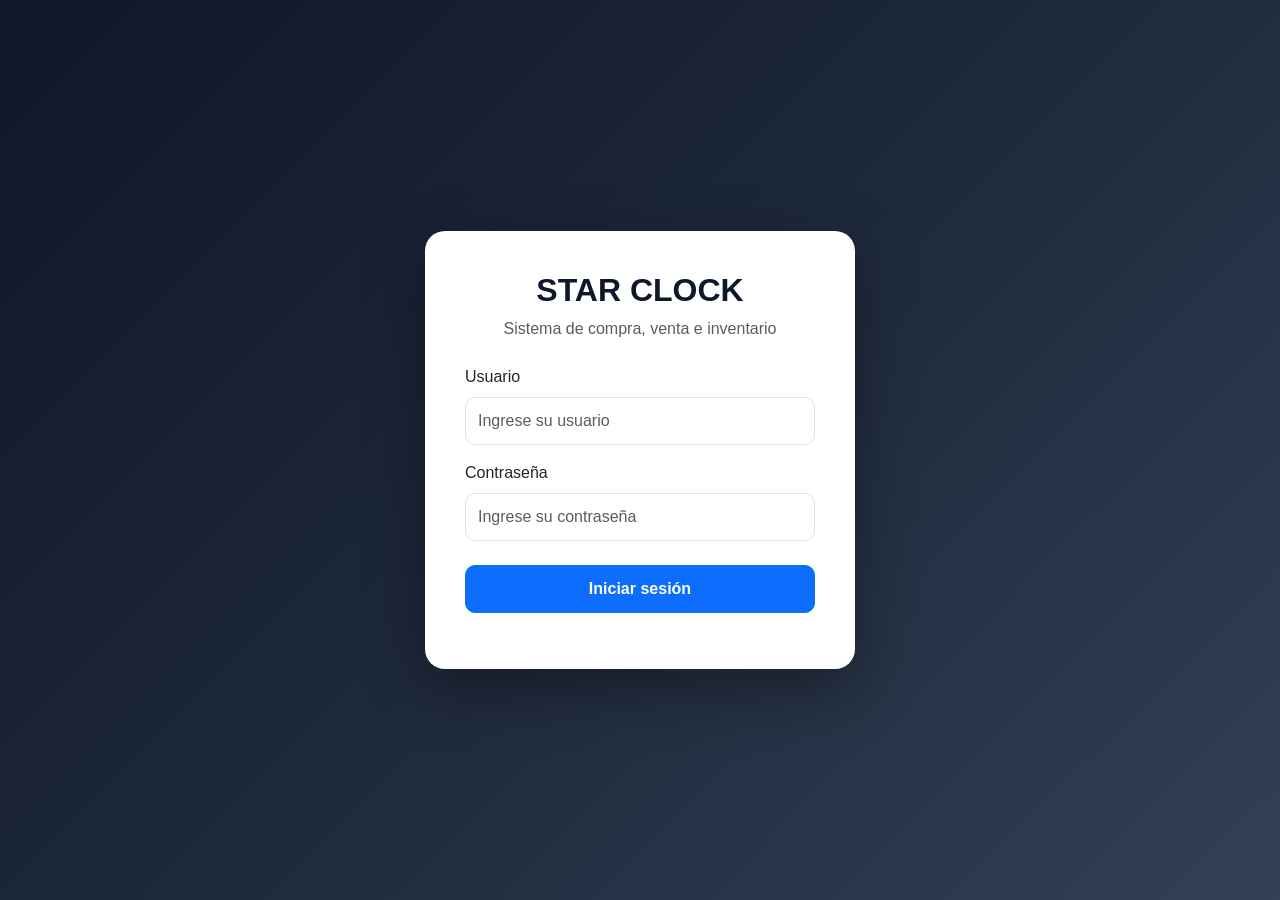
<file: frontend/index.html>
<!DOCTYPE html>
<html lang="es">
<head>
    <meta charset="UTF-8">
    <meta http-equiv="refresh" content="0; url=login.html">
    <title>STAR CLOCK</title>
</head>
<body>

    <script>
        window.location.href = "login.html";
    </script>

</body>
</html>
</file>
<file: frontend/css/estilos.css>
body {
    margin: 0;
    font-family: Arial, Helvetica, sans-serif;
}

.login-body {
    min-height: 100vh;

    background:
        linear-gradient(
            135deg,
            #0f172a,
            #1e293b,
            #334155
        );

    display: flex;
    align-items: center;
    justify-content: center;
}

.login-container {
    width: 100%;
    padding: 20px;
}

.login-card {
    max-width: 430px;
    margin: auto;

    background: #ffffff;

    padding: 40px;

    border-radius: 20px;

    box-shadow:
        0 20px 60px
        rgba(0, 0, 0, 0.35);
}

.logo-text {
    font-size: 32px;
    font-weight: 800;
    color: #0f172a;
}

.form-control {
    height: 48px;
    border-radius: 10px;
}

.btn-login {
    height: 48px;
    border-radius: 10px;
    font-weight: 600;
}

/* =====================================================
   DASHBOARD
===================================================== */

.dashboard-body {
    background: #f4f7fb;
    min-height: 100vh;
}


/* SIDEBAR */

.sidebar {
    position: fixed;
    top: 0;
    left: 0;

    width: 260px;
    height: 100vh;

    background: #0f172a;

    color: white;

    display: flex;
    flex-direction: column;

    padding: 25px 18px;
}


.sidebar-logo {
    font-size: 22px;
    font-weight: 800;

    display: flex;
    align-items: center;

    gap: 12px;

    padding: 5px 12px 30px;
}


.sidebar-logo i {
    font-size: 26px;
}


.sidebar-menu {
    flex: 1;
}


.menu-item {
    display: flex;
    align-items: center;

    gap: 14px;

    text-decoration: none;

    color: #cbd5e1;

    padding: 13px 15px;

    margin-bottom: 6px;

    border-radius: 10px;

    transition: 0.2s;
}


.menu-item:hover {
    background: #1e293b;
    color: white;
}


.menu-item.active {
    background: #2563eb;
    color: white;
}


.menu-item i {
    width: 22px;
}


.sidebar-footer {
    border-top: 1px solid #334155;
    padding-top: 18px;
}


.btn-cerrar-sesion {
    width: 100%;

    border: none;

    padding: 12px;

    border-radius: 10px;

    color: #fecaca;

    background: #1e293b;

    text-align: left;
}


.btn-cerrar-sesion:hover {
    background: #7f1d1d;
    color: white;
}


/* CONTENIDO */

.main-content {
    margin-left: 260px;

    padding: 30px;

    min-height: 100vh;
}


/* HEADER */

.dashboard-header {
    display: flex;
    justify-content: space-between;
    align-items: center;

    margin-bottom: 25px;
}


.dashboard-header h2 {
    margin: 0;

    font-weight: 800;

    color: #0f172a;
}


.dashboard-header p {
    color: #64748b;

    margin: 5px 0 0;
}


.usuario-info {
    display: flex;

    align-items: center;

    gap: 12px;

    background: white;

    padding: 10px 18px;

    border-radius: 14px;

    box-shadow:
        0 3px 15px
        rgba(0, 0, 0, 0.05);
}


.usuario-icono {
    width: 42px;
    height: 42px;

    border-radius: 50%;

    background: #dbeafe;

    color: #2563eb;

    display: flex;

    align-items: center;
    justify-content: center;
}


.usuario-info small {
    display: block;

    color: #64748b;
}


/* BIENVENIDA */

.welcome-card {
    background:
        linear-gradient(
            135deg,
            #2563eb,
            #1e40af
        );

    color: white;

    border-radius: 20px;

    padding: 28px 32px;

    display: flex;
    justify-content: space-between;
    align-items: center;

    margin-bottom: 25px;

    box-shadow:
        0 10px 30px
        rgba(37, 99, 235, 0.20);
}


.welcome-card h3 {
    font-weight: 700;
}


.welcome-card p {
    margin: 8px 0 0;

    color: #dbeafe;
}


.welcome-icon {
    font-size: 60px;

    opacity: 0.25;
}


/* TARJETAS */

.dashboard-cards {
    display: grid;

    grid-template-columns:
        repeat(4, 1fr);

    gap: 20px;

    margin-bottom: 25px;
}


.stat-card {
    background: white;

    border-radius: 18px;

    padding: 22px;

    display: flex;
    align-items: center;

    gap: 18px;

    box-shadow:
        0 5px 20px
        rgba(15, 23, 42, 0.06);
}


.stat-icon {
    width: 55px;
    height: 55px;

    border-radius: 15px;

    background: #eff6ff;

    color: #2563eb;

    display: flex;

    align-items: center;
    justify-content: center;

    font-size: 22px;
}


.stat-card span {
    color: #64748b;

    font-size: 14px;
}


.stat-card h3 {
    margin: 3px 0 0;

    font-weight: 800;

    color: #0f172a;
}


/* PANEL */

.panel-section {
    background: white;

    border-radius: 18px;

    padding: 25px;

    box-shadow:
        0 5px 20px
        rgba(15, 23, 42, 0.05);
}


.section-title h4 {
    margin-bottom: 3px;

    font-weight: 700;
}


.section-title p {
    color: #64748b;
}


.quick-actions {
    display: grid;

    grid-template-columns:
        repeat(4, 1fr);

    gap: 15px;

    margin-top: 20px;
}


.quick-button {
    border: 1px solid #e2e8f0;

    background: #f8fafc;

    border-radius: 12px;

    padding: 18px;

    font-weight: 600;

    color: #334155;

    transition: 0.2s;
}


.quick-button i {
    margin-right: 7px;

    color: #2563eb;
}


.quick-button:hover {
    background: #2563eb;

    color: white;

    transform: translateY(-2px);
}


.quick-button:hover i {
    color: white;
}


/* RESPONSIVE */

@media (max-width: 1000px) {

    .dashboard-cards {
        grid-template-columns:
            repeat(2, 1fr);
    }

    .quick-actions {
        grid-template-columns:
            repeat(2, 1fr);
    }

}


@media (max-width: 700px) {

    .sidebar {
        width: 75px;
    }

    .sidebar-logo span,
    .menu-item span {
        display: none;
    }

    .main-content {
        margin-left: 75px;

        padding: 20px;
    }

    .dashboard-cards {
        grid-template-columns: 1fr;
    }

    .quick-actions {
        grid-template-columns: 1fr;
    }

}

/* =====================================================
   SIDEBAR CON CERRAR SESIÓN FIJO
   ===================================================== */

/* SIDEBAR */

.sidebar {
    position: fixed;
    top: 0;
    left: 0;

    width: 260px;
    height: 100vh;

    background: #0f172a;
    color: white;

    display: flex;
    flex-direction: column;

    padding: 25px 18px;

    overflow: hidden;
}


.sidebar-menu {
    flex: 1;
    overflow-y: auto;
    padding-right: 4px;
}


.sidebar-footer {
    margin-top: auto;

    border-top: 1px solid #334155;

    padding-top: 15px;

    background: #0f172a;

    flex-shrink: 0;
}
</file>
